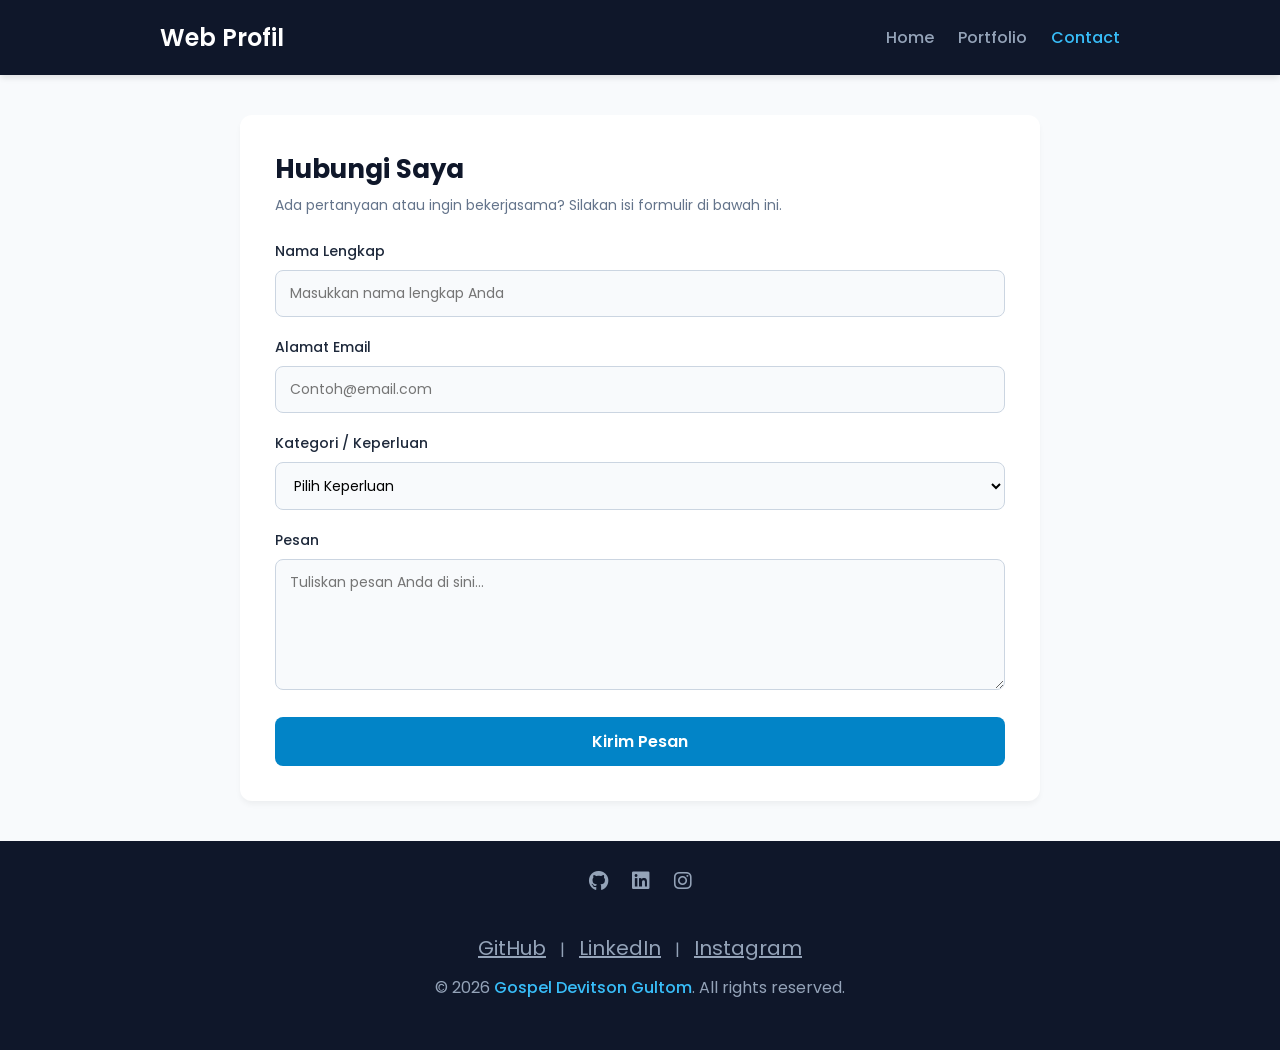
<file: contact.html>
<!DOCTYPE html>
<html lang="id">
<head>
  <meta charset="UTF-8">
  <meta name="viewport" content="width=device-width, initial-scale=1.0">
  <title>Profil Saya - Contact</title>
  <link href="https://fonts.googleapis.com/css2?family=Poppins:wght@300;400;500;600&display=swap" rel="stylesheet">
  <link rel="stylesheet" href="https://cdnjs.cloudflare.com/ajax/libs/font-awesome/6.4.0/css/all.min.css">
  <link rel="stylesheet" href="style.css">
</head>
<body>

  <header>
    <div class="header-container">
      <h1>Web Profil</h1>
      <nav>
        <a href="index.html">Home</a>
        <a href="portfolio.html">Portfolio</a>
        <a href="contact.html" class="active">Contact</a>
      </nav>
    </div>
  </header>

  <main class="main-container">
    <div class="contact-card">
      <h2>Hubungi Saya</h2>
      <p class="section-desc">Ada pertanyaan atau ingin bekerjasama? Silakan isi formulir di bawah ini.</p>
      
      <form action="#" method="POST" class="contact-form">
        <div class="form-group">
          <label for="nama">Nama Lengkap</label>
          <input type="text" id="nama" name="nama" placeholder="Masukkan nama lengkap Anda" required>
        </div>

        <div class="form-group">
          <label for="email">Alamat Email</label>
          <input type="email" id="email" name="email" placeholder="Contoh@email.com" required>
        </div>

        <div class="form-group">
          <label for="kategori">Kategori / Keperluan</label>
          <select id="kategori" name="kategori" required>
            <option value="" disabled selected>Pilih Keperluan</option>
            <option value="konsultasi">Konsultasi</option>
            <option value="kolaborasi">Kolaborasi Proyek</option>
            <option value="umum">Pertanyaan Umum</option>
          </select>
        </div>

        <div class="form-group">
          <label for="pesan">Pesan</label>
          <textarea id="pesan" name="pesan" rows="5" placeholder="Tuliskan pesan Anda di sini..." required></textarea>
        </div>

        <button type="submit" class="btn-submit">Kirim Pesan</button>
      </form>
    </div>
  </main>

  <footer>
    <div class="footer-socials">
      <a href="https://github.com" target="_blank"><i class="fab fa-github"></i></a>
      <a href="https://linkedin.com" target="_blank"><i class="fab fa-linkedin"></i></a>
      <a href="https://instagram.com" target="_blank"><i class="fab fa-instagram"></i></a>
    </div>
     <footer>
  <div class="footer-socials">
    <a href="https://github.com/Gospel Devitson Gultom" target="_blank">GitHub</a> | 
    <a href="https://linkedin.com/in/Gospel Gultom" target="_blank">LinkedIn</a> | 
    <a href="https://instagram.com/gspl_gltm" target="_blank">Instagram</a>
  </div>
  <p>&copy; 2026 <span>Gospel Devitson Gultom</span>. All rights reserved.</p>
</footer>
</file>
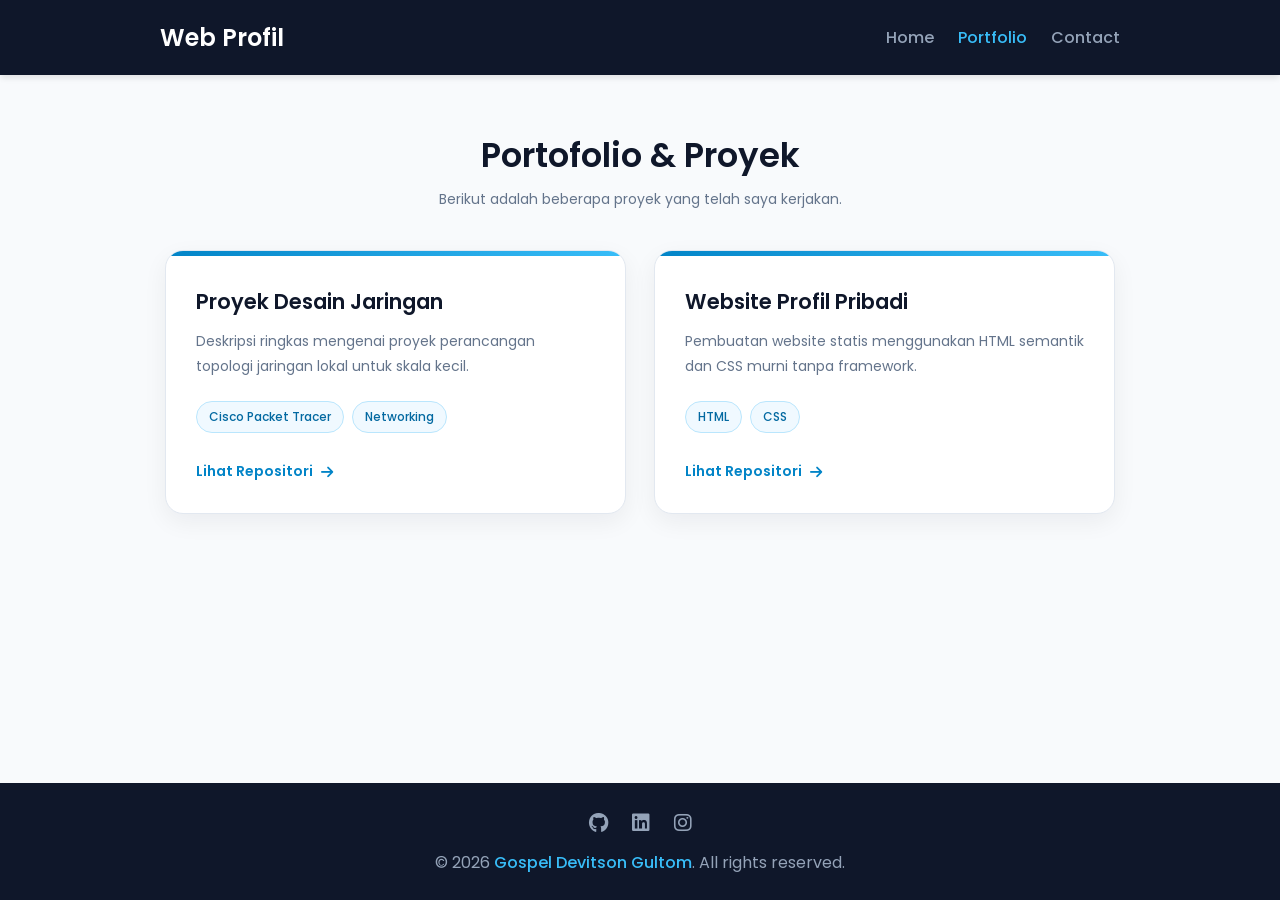
<file: portfolio.html>
<!DOCTYPE html>
<html lang="id">
<head>
  <meta charset="UTF-8">
  <meta name="viewport" content="width=device-width, initial-scale=1.0">
  <title>Profil Saya - Portfolio</title>
  <!-- Font Google Poppins -->
  <link href="https://fonts.googleapis.com/css2?family=Poppins:wght@300;400;500;600&display=swap" rel="stylesheet">
  <!-- Font Awesome untuk Ikon Media Sosial -->
  <link rel="stylesheet" href="https://cdnjs.cloudflare.com/ajax/libs/font-awesome/6.4.0/css/all.min.css">
  <!-- File CSS Utama -->
  <link rel="stylesheet" href="style.css">
</head>
<body>

  <header>
    <div class="header-container">
      <h1>Web Profil</h1>
      <nav>
        <a href="index.html">Home</a>
        <a href="portfolio.html" class="active">Portfolio</a>
        <a href="contact.html">Contact</a>
      </nav>
    </div>
  </header>

  <main class="portfolio-container">
    <h2>Portofolio & Proyek</h2>
    <p class="section-desc">Berikut adalah beberapa proyek yang telah saya kerjakan.</p>

    <!-- Wadah Kartu Proyek (Grid) -->
    <div class="project-grid">

      <!-- Kartu Proyek 1 -->
      <div class="project-card">
        <div class="card-body">
          <h3>Proyek Desain Jaringan</h3>
          <p>Deskripsi ringkas mengenai proyek perancangan topologi jaringan lokal untuk skala kecil.</p>
          <div class="tags">
            <span>Cisco Packet Tracer</span>
            <span>Networking</span>
          </div>
          <a href="#" class="repo-link" target="_blank">Lihat Repositori <i class="fas fa-arrow-right"></i></a>
        </div>
      </div>

      <!-- Kartu Proyek 2 -->
      <div class="project-card">
        <div class="card-body">
          <h3>Website Profil Pribadi</h3>
          <p>Pembuatan website statis menggunakan HTML semantik dan CSS murni tanpa framework.</p>
          <div class="tags">
            <span>HTML</span>
            <span>CSS</span>
          </div>
          <a href="#" class="repo-link" target="_blank">Lihat Repositori <i class="fas fa-arrow-right"></i></a>
        </div>
      </div>

    </div>
  </main>

  <footer>
    <div class="footer-socials">
      <a href="https://github.com/Gospel Devitson Gultom" target="_blank" title="GitHub"><i class="fab fa-github"></i></a>
      <a href="https://linkedin.com/in/Gospel Gultom" target="_blank" title="LinkedIn"><i class="fab fa-linkedin"></i></a>
      <a href="https://instagram.com/gspl_gltm" target="_blank" title="Instagram"><i class="fab fa-instagram"></i></a>
    </div>
    <p>&copy; 2026 <span>Gospel Devitson Gultom</span>. All rights reserved.</p>
  </footer>

</body>
</html>
</file>
<file: style.css>
/* =====================================================
   RESET DASAR
   ===================================================== */

* {
  margin: 0;
  padding: 0;
  box-sizing: border-box;
  font-family: 'Poppins', sans-serif;
}

body {
  background-color: #f8fafc;
  color: #334155;
  display: flex;
  flex-direction: column;
  min-height: 100vh;
}


/* =====================================================
   HEADER & NAVIGASI
   ===================================================== */

header {
  background-color: #0f172a;
  padding: 20px 0;
  box-shadow: 0 4px 6px -1px rgba(0, 0, 0, 0.1);
}

.header-container {
  max-width: 1000px;
  margin: 0 auto;
  display: flex;
  justify-content: space-between;
  align-items: center;
  padding: 0 20px;
}

header h1 {
  color: #fff;
  font-size: 24px;
  font-weight: 600;
}

nav a {
  color: #94a3b8;
  text-decoration: none;
  margin-left: 20px;
  font-weight: 500;
  transition: color 0.3s;
}

nav a:hover,
nav a.active {
  color: #38bdf8;
}


/* =====================================================
   CONTAINER UTAMA - INDEX
   ===================================================== */

.main-container {
  max-width: 800px;
  width: 90%;
  margin: 40px auto;
  flex: 1;
}


/* =====================================================
   HALAMAN HOME / INDEX
   ===================================================== */

.profile-card {
  display: flex;
  align-items: center;
  gap: 25px;
  background-color: #ffffff;
  padding: 30px;
  border-radius: 12px;
  box-shadow: 0 4px 6px -1px rgba(0, 0, 0, 0.05);
  margin-bottom: 25px;
}

.profile-img {
  width: 120px;
  height: 120px;
  border-radius: 50%;
  object-fit: cover;
  border: 3px solid #38bdf8;
}

.profile-info h2 {
  font-size: 24px;
  color: #0f172a;
  margin-bottom: 5px;
}

.profile-info .role {
  color: #64748b;
  font-size: 15px;
}

.info-section {
  background-color: #ffffff;
  padding: 30px;
  border-radius: 12px;
  box-shadow: 0 4px 6px -1px rgba(0, 0, 0, 0.05);
}

.info-section h3 {
  font-size: 18px;
  color: #0f172a;
  margin-bottom: 15px;
}

.skills-tags {
  display: flex;
  flex-wrap: wrap;
  gap: 10px;
}

.skills-tags span {
  background-color: #e0f2fe;
  color: #0369a1;
  font-size: 13px;
  font-weight: 500;
  padding: 6px 14px;
  border-radius: 20px;
}

.divider {
  border: 0;
  height: 1px;
  background-color: #e2e8f0;
  margin: 25px 0;
}

.timeline-item h4 {
  color: #0f172a;
  font-size: 16px;
}

.timeline-item p {
  color: #64748b;
  font-size: 14px;
}


/* =====================================================
   HALAMAN CONTACT
   ===================================================== */

.contact-card {
  background-color: #ffffff;
  padding: 35px;
  border-radius: 12px;
  box-shadow: 0 4px 6px -1px rgba(0, 0, 0, 0.05);
}

.contact-card h2 {
  font-size: 26px;
  color: #0f172a;
  margin-bottom: 6px;
}

.section-desc {
  color: #64748b;
  font-size: 14px;
  margin-bottom: 25px;
}

.form-group {
  margin-bottom: 20px;
}

.form-group label {
  display: block;
  font-weight: 500;
  margin-bottom: 8px;
  font-size: 14px;
  color: #1e293b;
}

.form-group input,
.form-group select,
.form-group textarea {
  width: 100%;
  padding: 12px 14px;
  border: 1px solid #cbd5e1;
  border-radius: 8px;
  font-size: 14px;
  outline: none;
  background-color: #f8fafc;
  transition: all 0.3s ease;
}

.form-group input:focus,
.form-group select:focus,
.form-group textarea:focus {
  border-color: #0284c7;
  background-color: #fff;
  box-shadow: 0 0 0 3px rgba(2, 132, 199, 0.15);
}

.btn-submit {
  width: 100%;
  background-color: #0284c7;
  color: white;
  padding: 12px;
  border: none;
  border-radius: 8px;
  font-size: 16px;
  font-weight: 600;
  cursor: pointer;
  transition: background-color 0.3s ease;
}

.btn-submit:hover {
  background-color: #0369a1;
}


/* =====================================================
   FOOTER
   ===================================================== */

footer {
  background-color: #0f172a;
  color: #94a3b8;
  text-align: center;
  padding: 25px 20px;
  margin-top: auto;
}

.footer-socials {
  margin-bottom: 12px;
}

.footer-socials a {
  color: #94a3b8;
  font-size: 20px;
  margin: 0 10px;
  transition: color 0.3s;
}

.footer-socials a:hover {
  color: #38bdf8;
}

footer span {
  color: #38bdf8;
  font-weight: 500;
}


/* =====================================================
   =====================================================
   KHUSUS PORTFOLIO
   =====================================================
   ===================================================== */

/* Container Portfolio */

.portfolio-container {
  width: 90%;
  max-width: 1100px;
  margin: 55px auto;
  flex: 1;
}


/* Judul Portfolio */

.portfolio-container > h2 {
  text-align: center;
  font-size: 34px;
  font-weight: 600;
  color: #0f172a;
  margin-bottom: 8px;
}

.portfolio-container > .section-desc {
  text-align: center;
  color: #64748b;
  font-size: 14px;
  margin-bottom: 40px;
}


/* =====================================================
   GRID PROJECT
   ===================================================== */

.portfolio-container .project-grid {
  width: 100%;
  max-width: 950px;
  margin: 0 auto;

  display: grid;
  grid-template-columns: repeat(2, minmax(0, 1fr));
  gap: 28px;
}


/* =====================================================
   PROJECT CARD
   ===================================================== */

.portfolio-container .project-card {
  position: relative;

  background: #ffffff;

  border: 1px solid #e2e8f0;
  border-radius: 18px;

  overflow: hidden;

  box-shadow:
    0 8px 25px rgba(15, 23, 42, 0.06);

  transition:
    transform 0.3s ease,
    box-shadow 0.3s ease,
    border-color 0.3s ease;
}


/* Garis warna di atas card */

.portfolio-container .project-card::before {
  content: "";

  display: block;

  width: 100%;
  height: 5px;

  background: linear-gradient(
    90deg,
    #0284c7,
    #38bdf8
  );
}


/* Efek hover */

.portfolio-container .project-card:hover {
  transform: translateY(-8px);

  border-color: #bae6fd;

  box-shadow:
    0 20px 40px rgba(15, 23, 42, 0.12);
}


/* =====================================================
   ISI PROJECT CARD
   ===================================================== */

.portfolio-container .card-body {
  padding: 30px;
}

.portfolio-container .card-body h3 {
  color: #0f172a;

  font-size: 21px;
  font-weight: 600;

  margin-bottom: 12px;
}

.portfolio-container .card-body p {
  color: #64748b;

  font-size: 14px;
  line-height: 1.8;

  margin-bottom: 22px;
}


/* =====================================================
   TAG PROJECT
   ===================================================== */

.portfolio-container .tags {
  display: flex;
  flex-wrap: wrap;

  gap: 8px;

  margin-bottom: 25px;
}

.portfolio-container .tags span {
  display: inline-block;

  background: #f0f9ff;

  color: #0369a1;

  border: 1px solid #bae6fd;

  padding: 6px 12px;

  border-radius: 20px;

  font-size: 12px;
  font-weight: 500;
}


/* =====================================================
   LINK REPOSITORY
   ===================================================== */

.portfolio-container .repo-link {
  display: inline-flex;

  align-items: center;

  gap: 8px;

  color: #0284c7;

  text-decoration: none;

  font-size: 14px;
  font-weight: 600;

  transition: color 0.3s ease;
}

.portfolio-container .repo-link:hover {
  color: #0369a1;
}

.portfolio-container .repo-link i {
  transition: transform 0.3s ease;
}

.portfolio-container .repo-link:hover i {
  transform: translateX(5px);
}


/* =====================================================
   RESPONSIVE TABLET
   ===================================================== */

@media (max-width: 768px) {

  /* Header */

  .header-container {
    flex-direction: column;
    gap: 12px;
  }

  nav a {
    margin-left: 8px;
    margin-right: 8px;
  }


  /* Portfolio */

  .portfolio-container {
    width: 92%;
    margin: 40px auto;
  }

  .portfolio-container > h2 {
    font-size: 28px;
  }

  .portfolio-container .project-grid {
    grid-template-columns: 1fr;
    gap: 20px;
  }

  .portfolio-container .card-body {
    padding: 25px;
  }
}


/* =====================================================
   RESPONSIVE HP
   ===================================================== */

@media (max-width: 480px) {

  /* Home */

  .profile-card {
    flex-direction: column;
    text-align: center;
  }


  /* Portfolio */

  .portfolio-container {
    width: 94%;
    margin: 30px auto;
  }

  .portfolio-container > h2 {
    font-size: 24px;
  }

  .portfolio-container > .section-desc {
    font-size: 13px;
    margin-bottom: 30px;
  }

  .portfolio-container .card-body {
    padding: 22px;
  }

  .portfolio-container .card-body h3 {
    font-size: 19px;
  }

  .portfolio-container .card-body p {
    font-size: 13px;
  }
}
</file>
